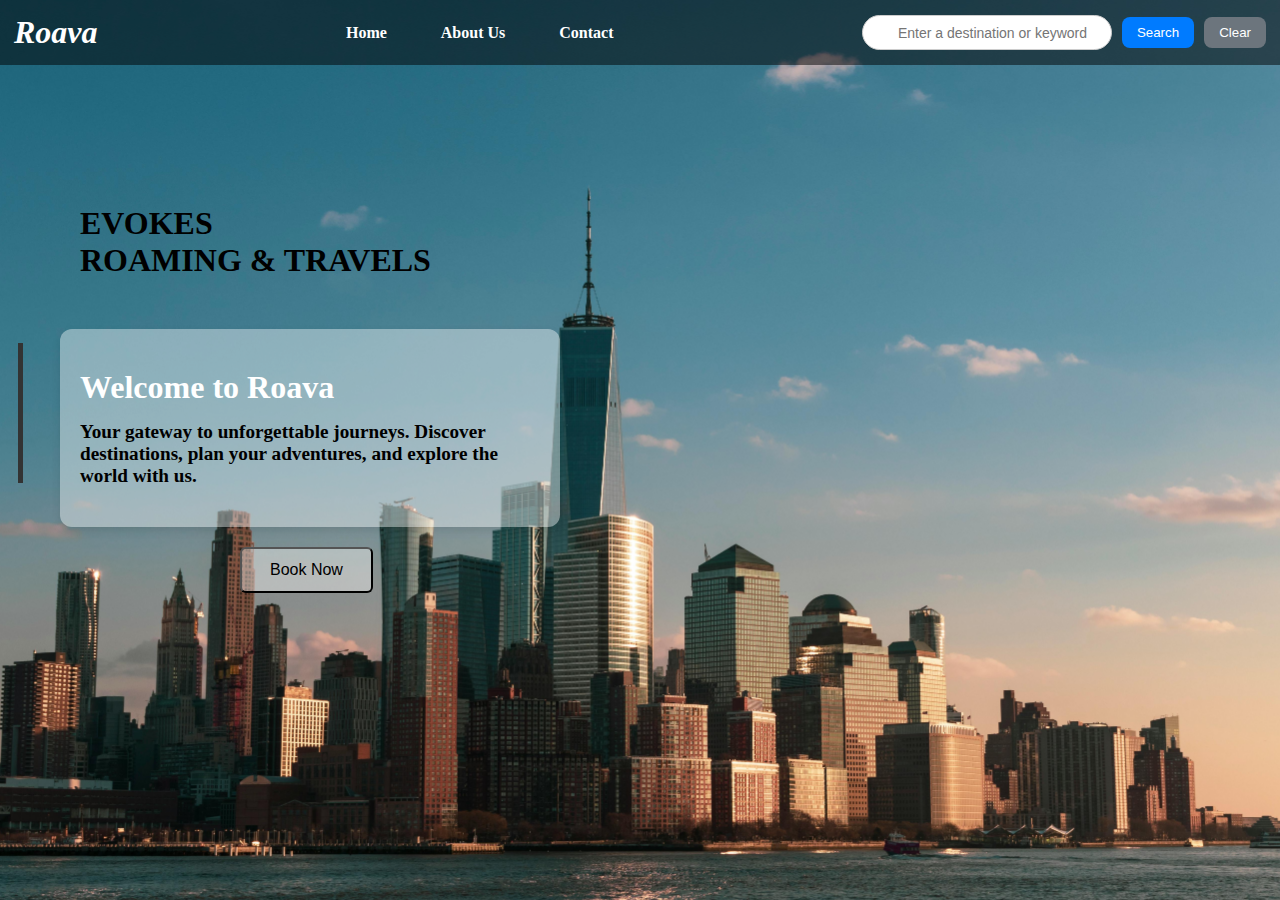
<file: index.html>
<!DOCTYPE html>
<html lang="en">
    <head>
        <meta charset="UTF-8">
        <title>Roava</title>
        <meta name="viewport" content="width=device-width, initial-scale=1.0">
        <link rel="stylesheet" href="travel_recommendation.css">
        <link href='https://cdn.boxicons.com/fonts/basic/boxicons.min.css' rel='stylesheet'>
        <link href='https://cdn.boxicons.com/fonts/brands/boxicons-brands.min.css' rel='stylesheet'>
    </head>

<body>
    <nav>
  <h1><i>Roava</i></h1>
   
  <!-- Burger Menu -->
    <div class="burger">
      <span></span>
      <span></span>
      <span></span>
    </div>

  <ul class="nav-links">
    <li><a href="index.html" id="home">Home</a></li>
    <li><a href="about_us.html" id="about">About Us</a></li>
    <li><a href="contact_us.html" id="contact">Contact</a></li>
  </ul>
  <div class="search-bar">
    <div class="search-wrapper">
    <input type="text"  id="destination" placeholder="Enter a destination or keyword">
    <i class='bxr  bx-search'  ></i> 
    </div>
    <button id="btnSearch">Search</button>
    <button id="btnClear">Clear</button>
  </div>
   </nav>
   <div class="recommedation-wrapper">
    <div id="result"></div>
    </div>
   <div id="heading">
  <h1>EVOKES<br>ROAMING & TRAVELS</h1>
  </div>
<section class="intro">
  <h2>Welcome to Roava</h2>
  <p>Your gateway to unforgettable journeys. Discover destinations, plan your adventures, and explore the world with us.</p>
</section>
<button id="book">Book Now</button>

<div class="social-icons">
  <div class="vertical-line"></div>
  <a href="https://facebook.com" target="_blank"><i class='bxl  bx-facebook'  ></i> </a>
  <a href="https://twitter.com" target="_blank"><i class='bxl  bx-twitter-x'  ></i>  </a>
  <a href="https://instagram.com" target="_blank"><i class='bxl  bx-instagram'  ></i> </a>
  <a href="https://youtube.com" target="_blank"><i class='bxl  bx-youtube'  ></i>  </a>
</div>
    
<script src="travel_recommendation.js"></script>
<script>
  const burger = document.querySelector('.burger');
  const navLinks = document.querySelector('.nav-links');

  burger.addEventListener('click', () => {
    navLinks.classList.toggle('nav-active');
  });
</script>
</body>
</html>
</file>
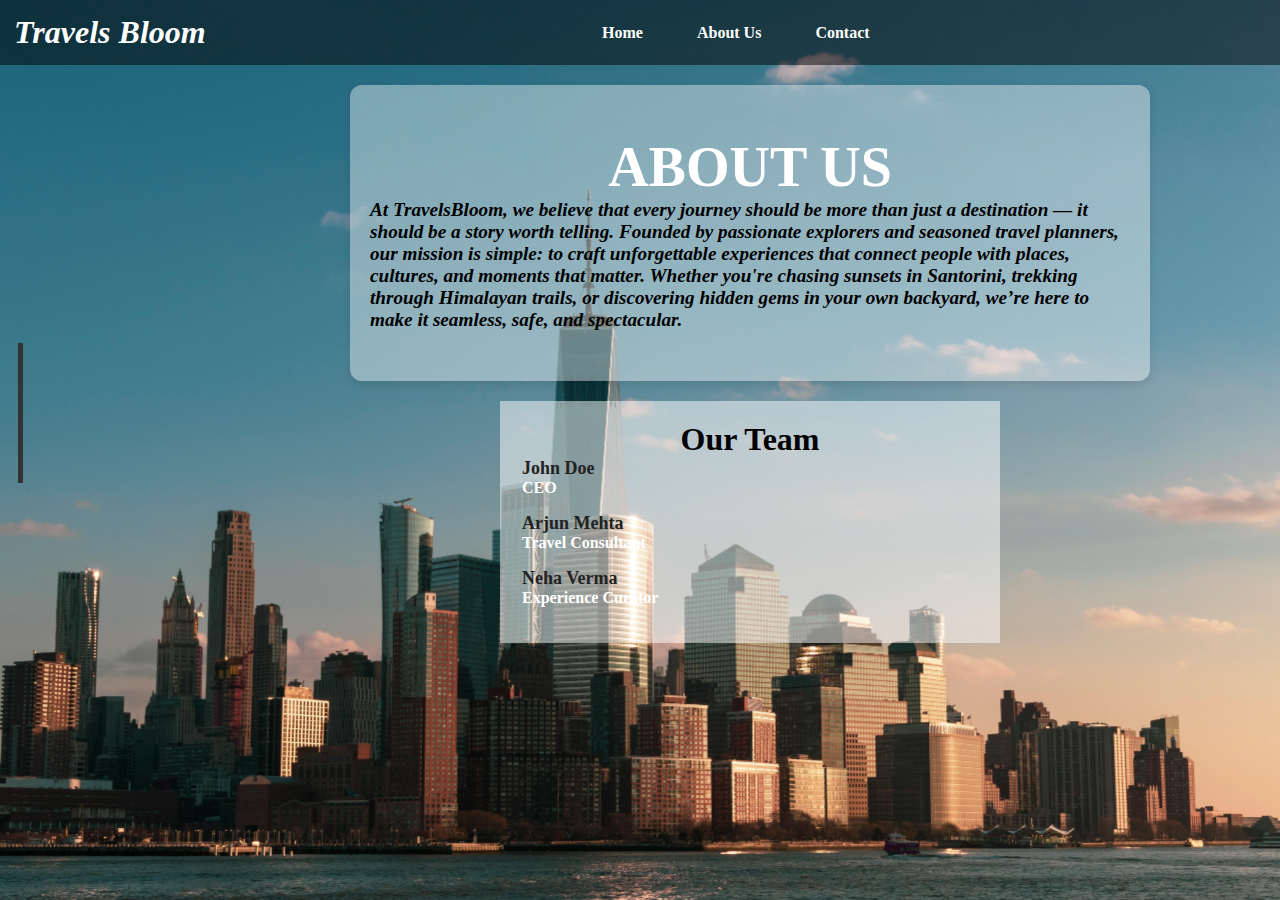
<file: about_us.html>
<!DOCTYPE html>
<html lang="en">
    <head>
        <meta charset="UTF-8">
        <title>Travels Bloom</title>
        <link rel="stylesheet" href="travel_recommendation.css">
        <link href='https://cdn.boxicons.com/fonts/basic/boxicons.min.css' rel='stylesheet'>
        <link href='https://cdn.boxicons.com/fonts/brands/boxicons-brands.min.css' rel='stylesheet'>
    </head>

<body>
    <nav>
  <h1><i>Travels Bloom</i></h1>
  <ul class="nav-links">
    <li><a href="index.html" id="home">Home</a></li>
    <li><a href="about_us.html" id="about">About Us</a></li>
    <li><a href="contact_us.html" id="contact">Contact</a></li>
  </ul>
   </nav>
  
<div id="introAbout">
  <h1>ABOUT US</h1>
  
<section>
  <p>At TravelsBloom, we believe that every journey should be more than just a destination — it should be a story worth telling.
Founded by passionate explorers and seasoned travel planners, our mission is simple: to craft unforgettable experiences that connect people with places, cultures, and moments that matter. Whether you're chasing sunsets in Santorini, trekking through Himalayan trails, or discovering hidden gems in your own backyard, we’re here to make it seamless, safe, and spectacular.
</p>
</section>
</div>

<div id="team">
  <h1>Our Team </h1>
  <section class="teamSection">
  <div class="teamMember">
    <i class='bxr  bx-user-square'  ></i> 
    <div class="teamInfo">
    <h3>John Doe</h3>
    <p><b>CEO</b></p>
    </div>
  </div>
  <div class="teamMember">
    <i class='bxr  bx-user-square'  ></i> 
    <div class="teamInfo">
    <h3>Arjun Mehta</h3>
    <p><b>Travel Consultant</b></p>
    </div>
  </div>
  <div class="teamMember">
    <i class='bxr  bx-user-square'  ></i> 
    <div class="teamInfo">
    <h3>Neha Verma</h3>
    <p><b>Experience Curator</b></p>
    </div>
  </div>
</section>
</div>

<div class="social-icons">
  <div class="vertical-line"></div>
  <a href="https://facebook.com" target="_blank"><i class='bxl  bx-facebook'  ></i> </a>
  <a href="https://twitter.com" target="_blank"><i class='bxl  bx-twitter-x'  ></i>  </a>
  <a href="https://instagram.com" target="_blank"><i class='bxl  bx-instagram'  ></i> </a>
  <a href="https://youtube.com" target="_blank"><i class='bxl  bx-youtube'  ></i>  </a>
</div>


</body>
</html>
</file>
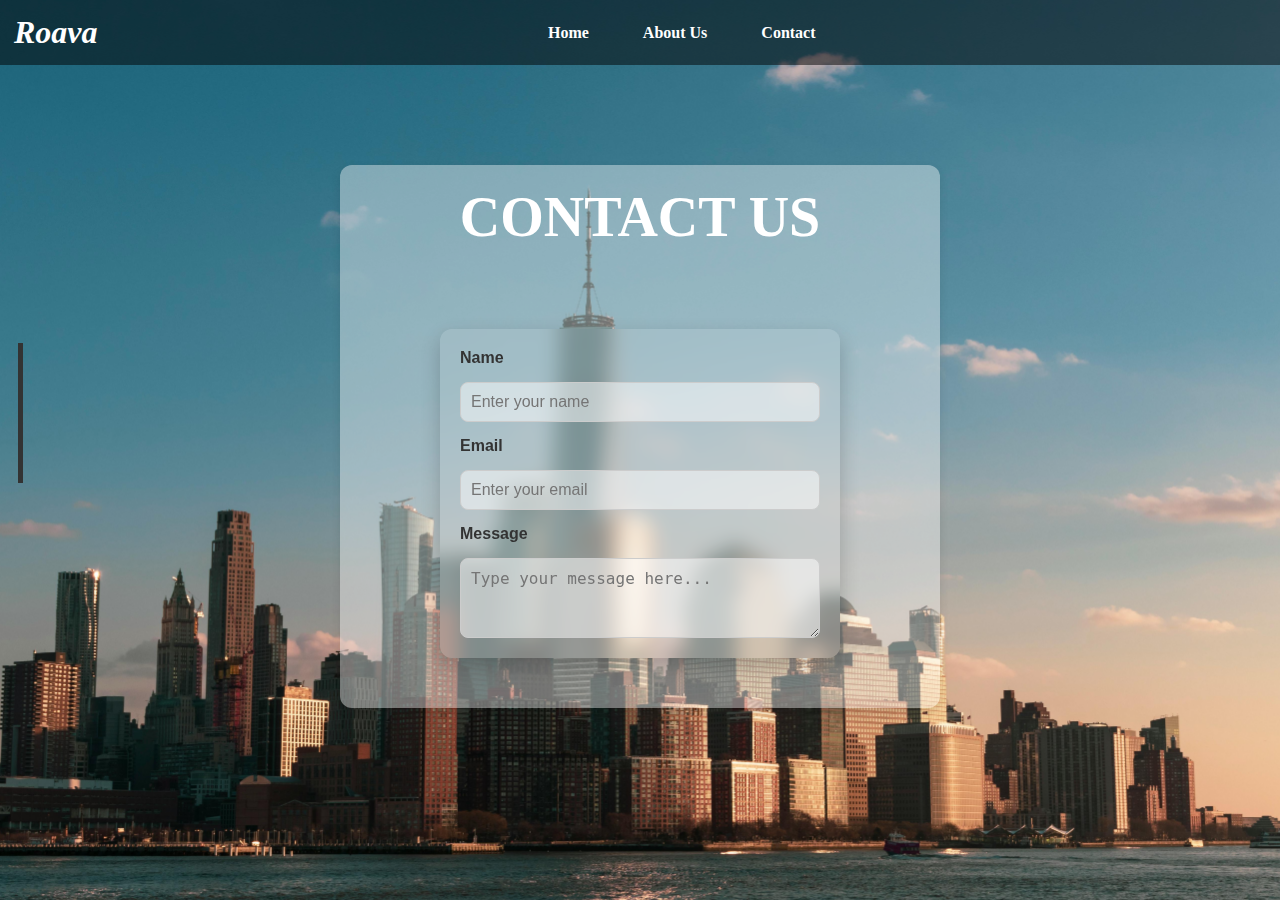
<file: contact_us.html>
<!DOCTYPE html>
<html lang="en">
    <head>
        <meta charset="UTF-8">
        <title>Roava</title>
        <link rel="stylesheet" href="travel_recommendation.css">
        <link href='https://cdn.boxicons.com/fonts/basic/boxicons.min.css' rel='stylesheet'>
        <link href='https://cdn.boxicons.com/fonts/brands/boxicons-brands.min.css' rel='stylesheet'>
    </head>

<body>
    <nav>
  <h1><i>Roava</i></h1>
  <ul class="nav-links">
    <li><a href="index.html" id="home">Home</a></li>
    <li><a href="about_us.html" id="about">About Us</a></li>
    <li><a href="contact_us.html" id="contact">Contact</a></li>
  </ul>
   </nav>
  
<div id="container">
  <h1>CONTACT US</h1>
<form id="contacts">
    <label for="Name">Name</label>
    <input type="text" id="Name" name="Name" placeholder="Enter your name" required/>
    <label for="Email">Email</label>
    <input type="email" id="email" name="email" placeholder="Enter your email" required
       oninvalid="this.setCustomValidity('Please enter a valid email address')"
       oninput="this.setCustomValidity('')"/>
    <label for="message">Message</label>
    <textarea id="message" name="message" placeholder="Type your message here..." required></textarea>
</form>
</div>

<div class="social-icons">
  <div class="vertical-line"></div>
  <a href="https://facebook.com" target="_blank"><i class='bxl  bx-facebook'  ></i> </a>
  <a href="https://twitter.com" target="_blank"><i class='bxl  bx-twitter-x'  ></i>  </a>
  <a href="https://instagram.com" target="_blank"><i class='bxl  bx-instagram'  ></i> </a>
  <a href="https://youtube.com" target="_blank"><i class='bxl  bx-youtube'  ></i>  </a>
</div>


</body>
</html>
</file>
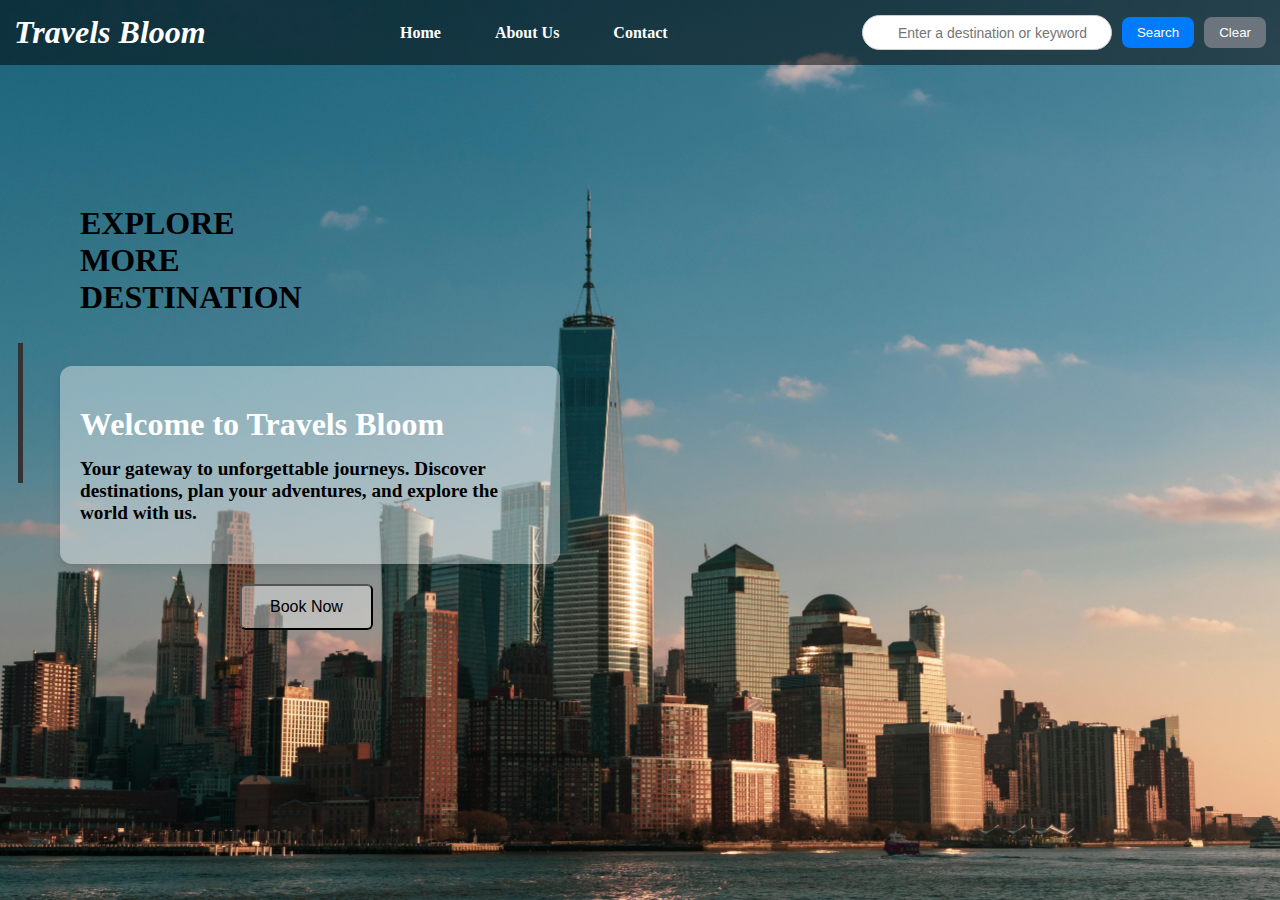
<file: travel_recommendation.html>
<!DOCTYPE html>
<html lang="en">
    <head>
        <meta charset="UTF-8">
        <title>Travels Bloom</title>
        <link rel="stylesheet" href="travel_recommendation.css">
        <link href='https://cdn.boxicons.com/fonts/basic/boxicons.min.css' rel='stylesheet'>
        <link href='https://cdn.boxicons.com/fonts/brands/boxicons-brands.min.css' rel='stylesheet'>
    </head>

<body>
    <nav>
  <h1><i>Travels Bloom</i></h1>
  <ul class="nav-links">
    <li><a href="travel_recommendation.html" id="home">Home</a></li>
    <li><a href="about_us.html" id="about">About Us</a></li>
    <li><a href="contact_us.html" id="contact">Contact</a></li>
  </ul>
  <div class="search-bar">
    <div class="search-wrapper">
    <input type="text"  id="destination" placeholder="Enter a destination or keyword">
    <i class='bxr  bx-search'  ></i> 
    </div>
    <button id="btnSearch">Search</button>
    <button id="btnClear">Clear</button>
  </div>
   </nav>
   <div id="heading">
  <h1>EXPLORE<br>MORE<br>DESTINATION</h1>
  </div>
<section class="intro">
  <h2>Welcome to Travels Bloom</h2>
  <p>Your gateway to unforgettable journeys. Discover destinations, plan your adventures, and explore the world with us.</p>
</section>
<button id="book">Book Now</button>

<div class="social-icons">
  <div class="vertical-line"></div>
  <a href="https://facebook.com" target="_blank"><i class='bxl  bx-facebook'  ></i> </a>
  <a href="https://twitter.com" target="_blank"><i class='bxl  bx-twitter-x'  ></i>  </a>
  <a href="https://instagram.com" target="_blank"><i class='bxl  bx-instagram'  ></i> </a>
  <a href="https://youtube.com" target="_blank"><i class='bxl  bx-youtube'  ></i>  </a>
</div>


</body>
</html>
</file>
<file: travel_recommendation.css>
*   { 
     margin: 0;
     padding: 0;
     box-sizing: border-box;
     }

body { 
    background-image: url(./images/bg_img.jpg);
     background-repeat: no-repeat;
     background-size: cover;
     background-position: center; 
     background-attachment: fixed;
 }

 #heading h1 {
  text-align: left;
  width: 400px;
  padding: 40px 20px;
  background: transparent;
  margin: 100px 0 0px 60px; 
 
 }

nav {
  background-color: rgba(0, 0, 0, 0.50);
  color: white;
  padding: 14px;
  display: flex;
  align-items: center;
  justify-content: space-between;
  flex-wrap: wrap;
}

.nav-links {
  list-style-type: none;
  display: flex;
  justify-content: center;
  align-items: center;
  flex: 1;
  gap: 50px;
}

.nav-links li {
  display: inline;
}

nav a {
  text-decoration: none;
  color: #fff;
  font-weight: bold;
  font-size: 16px;
  border-radius: 20px;
  border: 2px solid transparent;
  transition: all 0.2s ease-in-out;
}
nav a:hover {
  background: rgba(0, 149, 255, 0.8);
  border: 1px solid #fff;
  transform: scale(1.5);
  font-size: 18px;
}

.search-bar {
  display: flex;
  align-items: center;
  gap: 10px;
}

.search-wrapper {
  position: relative;
  display: inline-block;
}

.search-wrapper i {
  position: absolute;
  top: 50%;
  left: 12px;
  transform: translateY(-50%);
  color: #888;
  pointer-events: none;
}

#destination {
  padding-left: 35px; /* space for icon */
  border-radius: 20px;
  border: 1px solid #ccc;
  background-color: white;
  width: 250px;
  height: 35px;
  font-size: 14px;
}

#btnSearch,
#btnClear {
  padding: 8px 15px;
  border-radius: 8px;
  border: none;
  background-color: #007BFF;
  color: white;
  cursor: pointer;
}

#btnClear {
  background-color: #6c757d;
}

.intro {
  text-align: left;
  padding: 40px 20px;
  background-color: rgba(255, 255, 255, 0.4); /* soft white overlay */
  margin: 10px 0 20px 60px; /* top, right, bottom, left */
  max-width: 500px;
  border-radius: 12px;
  box-shadow: 0 4px 10px rgba(0, 0, 0, 0.1);
}
.intro h2 {
  font-size: 2em;
  margin-bottom: 15px;
  color: #fff;
}

.intro p {
  font-size: 1.2em;
  color: black;
  font-weight: bold;
}

.vertical-line {
  width: 5px;
  height: 140px; 
  background-color: #333; 
  margin-bottom: 14px;
  margin-left: 8px;
  
}

#book {
  padding: 12px 28px;
  background-color: rgba(255, 255, 255, 0.4);
  margin-left: 240px;
  border-radius: 6px;
  font-size: 16px;
}
#book:hover {
  transform: scale(1.1);
  transition: transform 0.2s ease;
}

.social-icons {
  position: fixed;
  top: 50%;
  left: 10px;
  transform: translateY(-50%);
  display: flex;
  flex-direction: column;
  gap: 15px;
  z-index: 1000;
}

.social-icons a {
  color: #fff;
  font-size: 24px;
  text-decoration: none;
  transition: color 0.3s;
}

.social-icons i:hover {
  color: black;
  transform: scale(1.5);
  transition: transform 0.2s ease;
}

#introAbout {
  padding: 50px 20px;
  background-color: rgba(255, 255, 255, 0.4); /* soft white overlay */
  margin: 20px 0 20px 350px;
  max-width: 800px;
  border-radius: 12px;
  box-shadow: 0 4px 10px rgba(0, 0, 0, 0.1);
}

#introAbout p {
  font-size: 1.2em;
  color: black;
  font-weight: bold;
  font-style: italic;
}

#introAbout h1 {
  font-size: 3.5em;
  color: #fff;
  font-weight: bolder;
  text-align: center;
  margin-top: 0px;
}

#team {
  max-width: 500px;
  padding: 20px 10px;
  align-items: center;
  margin: 20px 0 20px 500px;
  background-color: rgba(255, 255, 255, 0.5);
}

#team h1 {
  text-align: center;
}
#team i {
  font-size: 3rem;
  
}
.teamMember {
  display: flex;              /* Align icon and text side by side */
  align-items: center;        /* Vertically center the text with the icon */
  gap: 12px;                  /* Space between icon and text */
  margin-bottom: 16px;        /* Optional spacing between team members */
}

.teamInfo {
  display: flex;
  flex-direction: column;
}

.teamInfo h3 {
  margin: 0;
  font-size: 18px;
  color: #222;
}

.teamInfo p {
  margin: 0;
  font-weight: bold;
  color: #fff;
}

#container {
  padding: 20px 20px;
  background-color: rgba(255, 255, 255, 0.4); /* soft white overlay */
  margin: 100px auto;
  max-width: 600px;
  border-radius: 12px;
  box-shadow: 0 4px 10px rgba(0, 0, 0, 0.1);
}

#container h1 {
  font-size: 3.5em;
  color: #fff;
  font-weight: bolder;
  text-align: center;
  margin-top: 0px;
}

#contacts {
  display: flex;
  flex-direction: column;
  gap: 15px;
  width: 400px;
  margin: 80px auto 30px auto;
  padding: 20px;
  background: rgba(255, 255, 255, 0.1);
  backdrop-filter: blur(10px);
  border-radius: 12px;
  box-shadow: 0 8px 20px rgba(0, 0, 0, 0.2);
  font-family: 'Segoe UI', sans-serif;
  box-sizing: border-box;
  position: relative; /* Prevents layout bleed */
  z-index: 1;          /* Keeps it below navbar if needed */
}

#contacts label {
  font-weight: bold;
  color: #333;
}

#contacts input,
#contacts textarea {
  padding: 10px;
  border: 1px solid #ccc;
  border-radius: 8px;
  font-size: 1rem;
  background-color: rgba(255, 255, 255, 0.5);
  transition: border 0.3s ease;
}

#contacts input:focus,
#contacts textarea:focus {
  border-color: #0078D4;
  outline: none;
}

#contacts textarea {
  resize: vertical;
  min-height: 80px;
} 

.searchCondition {
  margin-top: 20px;
  padding: 20px;
  border: 2px solid #ccc;
  border-radius: 10px;
  background-color: rgba(255, 255, 255, 0.6);
  max-width: 800px;
  margin-left: auto;
  margin-right: auto;
  box-shadow: 0 4px 8px rgba(0,0,0,0.1);
}

.recommendation-wrapper {
  float: right;
  width: 700px;
  margin-top: 0px;
  
}
.recommendation-card {
  background-color: rgba(255, 255, 255, 0.5);
  gap: 15px;
  width: 550px;
  height: 530px;
  padding: 20px;
  border-bottom: 1px solid #ddd;
  margin: 10px 10px 10px auto; /* top, right, bottom, left */
  clear: both; /* ensures it starts below floated elements */
  float: right; /* aligns to the right */
}

.recommendation-card img {
  width: 510px;
  height: 380px;
  object-fit: cover;
  border-radius: 6px;
  margin-bottom: 14px;
  /* margin-left: 30px; */
}

.recommendation-card h3 {
  font-size: 1.2rem;
  /* margin-bottom: 6px; */
}

.recommendation-card p {
  font-size: 1.1rem;
  /* color: black;
  background-color: #fff; */
  color: #fff;
  background-color: black;
}

.visit-btn {
  margin-top: 10px;
  padding: 8px 16px;
  border: none;
  border-radius: 6px;
  background-color: #28a745;
  color: white;
  font-size: 14px;
  cursor: pointer;
  transition: background-color 0.3s ease;
}

.visit-btn:hover {
  background-color: #218838;
}

/* Burger menu */
.burger {
  display: none;
  flex-direction: column;
  cursor: pointer;
  gap: 5px;
  margin-left: auto;
}

.burger span {
  width: 25px;
  height: 3px;
  background-color: white;
  border-radius: 2px;
  transition: all.3s ease-in-out;
}

/* Responsive layout */
@media screen and (max-width: 768px) {
  nav {
    flex-direction: column;
    align-items: flex-start;
    width: 480px;
    position: sticky; 
    z-index: 1001;
  }

  .nav-links {
    flex-direction: column;
    width: 100%;
    display: none;
    padding: 5rem 1.5rem;
    gap: 1.7rem !important;
  }

  .nav-links li {
    width: 100%;
    text-align: left;
    padding: 10px 2px;
    font-style: italic;
  }

  .burger {
  display: flex;
  flex-direction: column;
  justify-content: space-around;
  align-items: center;
  width: 30px;
  height: 22px;
  cursor: pointer;
  z-index: 10;

}

.burger span {
  height: 4px;
  width: 100%;
  background: #fff;
  border-radius: 1px;
  transition: all 0.3s ease;
  transform-origin: center;

}
/* Centered and balanced cross */
.burger.active span:nth-child(2) {
  opacity: 0;
}

.burger.active span:nth-child(1) {
  transform: translateY(8px) rotate(45deg);
}

.burger.active span:nth-child(3) {
  transform: translateY(-8px) rotate(-45deg);
}
  .nav-active {
    display: flex;
    transition: all 0.3s ease;
  }

  .search-bar {
    flex-direction: column;
    align-items: stretch;
    width: 100%;
    padding: 10px 0;
  }

  #destination,
  #btnSearch,
  #btnClear {
    width: 100%;
  }
  
  #heading h1{
    margin: 20px 40px 0px 5px;
  }
  .intro,
  #book,
  .recommedation-wrapper,
  .recommendation-card {
    width: 90%;
    margin: 20px 12px 0px 10px;
    /* text-align: left; */
    float: none;
  }

  .recommendation-card img {
    width: 100%;
    height: auto;
  }

  .social-icons {
    position: fixed;
    left: auto;
    right: 10px;
    z-index: 1000;
  }
  .vertical-line {
  position: relative; 
  z-index: 999;
}

 #introAbout,
#team {
  width: 400px;
  margin: 20px 12px 0px 40px;
  padding: 20px;
  float: none;
  box-sizing: border-box;
}

#introAbout h1,
#team h1 {
  font-size: 2em;
  text-align: center;
}

#introAbout p {
  font-size: 1em;
  text-align: left;
}

.teamMember {
  flex-direction: column;
  align-items: flex-start;
  gap: 8px;
}

.teamInfo h3 {
  font-size: 1rem;
}

.teamInfo p {
  font-size: 0.9rem;
}
#container {
  width: 450px;
  margin: 20px auto 0px 12px;
  padding: 20px;
  box-sizing: border-box;
}
#contacts {
  width: 400px;
  margin: 20px auto;
  padding: 20px;
  box-sizing: border-box;
}
}
</file>
